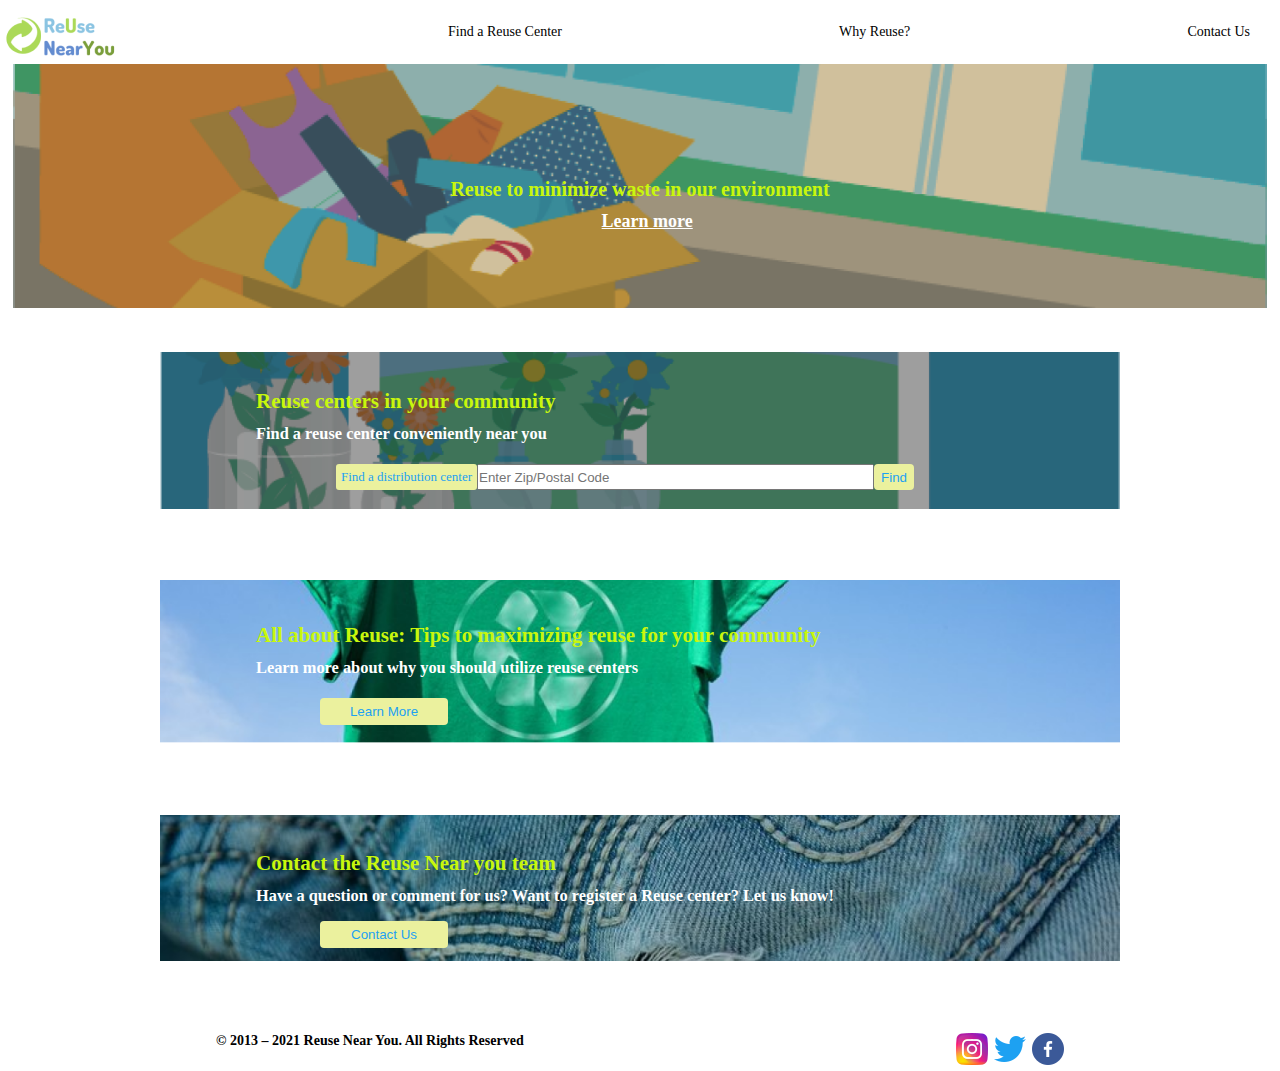
<file: index.html>
<!DOCTYPE html>
<html lang="en">
  <head>
    <meta charset="UTF-8" />
    <meta http-equiv="X-UA-Compatible" content="IE=edge" />
    <meta name="viewport" content="width=device-width, initial-scale=1.0" />
    <link
      rel="stylesheet"
      href="https://cdnjs.cloudflare.com/ajax/libs/font-awesome/6.0.0-beta2/css/all.min.css"
      integrity="sha512-YWzhKL2whUzgiheMoBFwW8CKV4qpHQAEuvilg9FAn5VJUDwKZZxkJNuGM4XkWuk94WCrrwslk8yWNGmY1EduTA=="
      crossorigin="anonymous"
      referrerpolicy="no-referrer"
    />
    <link rel="preconnect" href="https://fonts.googleapis.com" />
    <link rel="preconnect" href="https://fonts.gstatic.com" crossorigin />
    <link
      href="https://fonts.googleapis.com/css2?family=Bowlby+One+SC&display=swap"
      rel="stylesheet"
    />
    <link rel="stylesheet" href="assets/css/landingpage.css" />
    <link rel="preconnect" href="https://fonts.googleapis.com" />
    <link rel="preconnect" href="https://fonts.gstatic.com" crossorigin />
    <link
      href="https://fonts.googleapis.com/css2?family=Brawler&display=swap"
      rel="stylesheet"
    />
    <title>ReUse Near You</title>
  </head>
  <body>
    <header class="header">
      <div class="menu">
        <a href=""><img src="assets/img/reuse-logo.png" alt="" /></a>
        <ul class="list">
          <li><a href="searchPage.html">Find a Reuse Center</a></li>
          <li><a href="why_reuse.html">Why Reuse?</a></li>
          <li><a href="contactUs.html">Contact Us</a></li>
        </ul>
      </div>
    </header>

    <section class="box">
      <div class="landing-1">
        <img src="assets/img/body.png" alt="" />
      </div>

      <div class="abi">
        <h2>Reuse to minimize waste in our environment <br /></h2>
      </div>
      <div class="click">
        <a href="why_reuse.html">Learn more</a>
      </div>
    </section>

    <section class="book">
      <div class="landing-2">
        <img src="assets/img/Feature.png" alt="" />
      </div>
      <div class="dote">
        <h2>Reuse centers in your community</h2>
      </div>
      <div class="ding">
        <h3>Find a reuse center conveniently near you</h3>
      </div>
      <div class="wrapper">
        <p>Find a distribution center</p>
        <input placeholder="Enter Zip/Postal Code" type="text" />
        <button class="btn2"onclick="window.location.href='searchPage.html';">Find</button>
      </div>
     
    </section>

    <section class="brick">
      <div class="landing-3">
        <img src="assets/img/reuseclothes.png" alt="" />
      </div>
      <div class="tips">
        <h2>All about Reuse: Tips to maximizing reuse for your community</h2>
      </div>
      <div class="grow">
        <h3>Learn more about why you should utilize reuse centers</h3>
      </div>
      <div class="more">
        <button class="btn3"onclick="window.location.href='why_reuse.html';">Learn More</button>
      </div>
    </section>

    <section class="block">
      <div class="landing-4">
        <img src="assets/img/recylcing.png" alt="" />
      </div>

      <div class="near">
        <h2>Contact the Reuse Near you team</h2>
      </div>

      <div class="know">
        <h3>
          Have a question or comment for us? Want to register a Reuse center?
          Let us know!
        </h3>
      </div>

      <div class="green">
        <button class="btn4"onclick="window.location.href='contactUs.html';">Contact Us</button>
      </div>
    </section>
    <footer>
      <div class="footertxt">
        <h5>&#169; 2013 – 2021 Reuse Near You. All Rights Reserved</h5>
      </div>

      <div class="social_media_icons">
        <a href="#"><img src="assets/img/instagram.png" alt="" /></a>
        <a href="#"><img src="assets/img/twitter.png" alt="" /></a>
        <a href="#"><img src="assets/img/facebook.png" alt="" /></a>
      </div>
    </footer>
  </body>
</html>
</file>
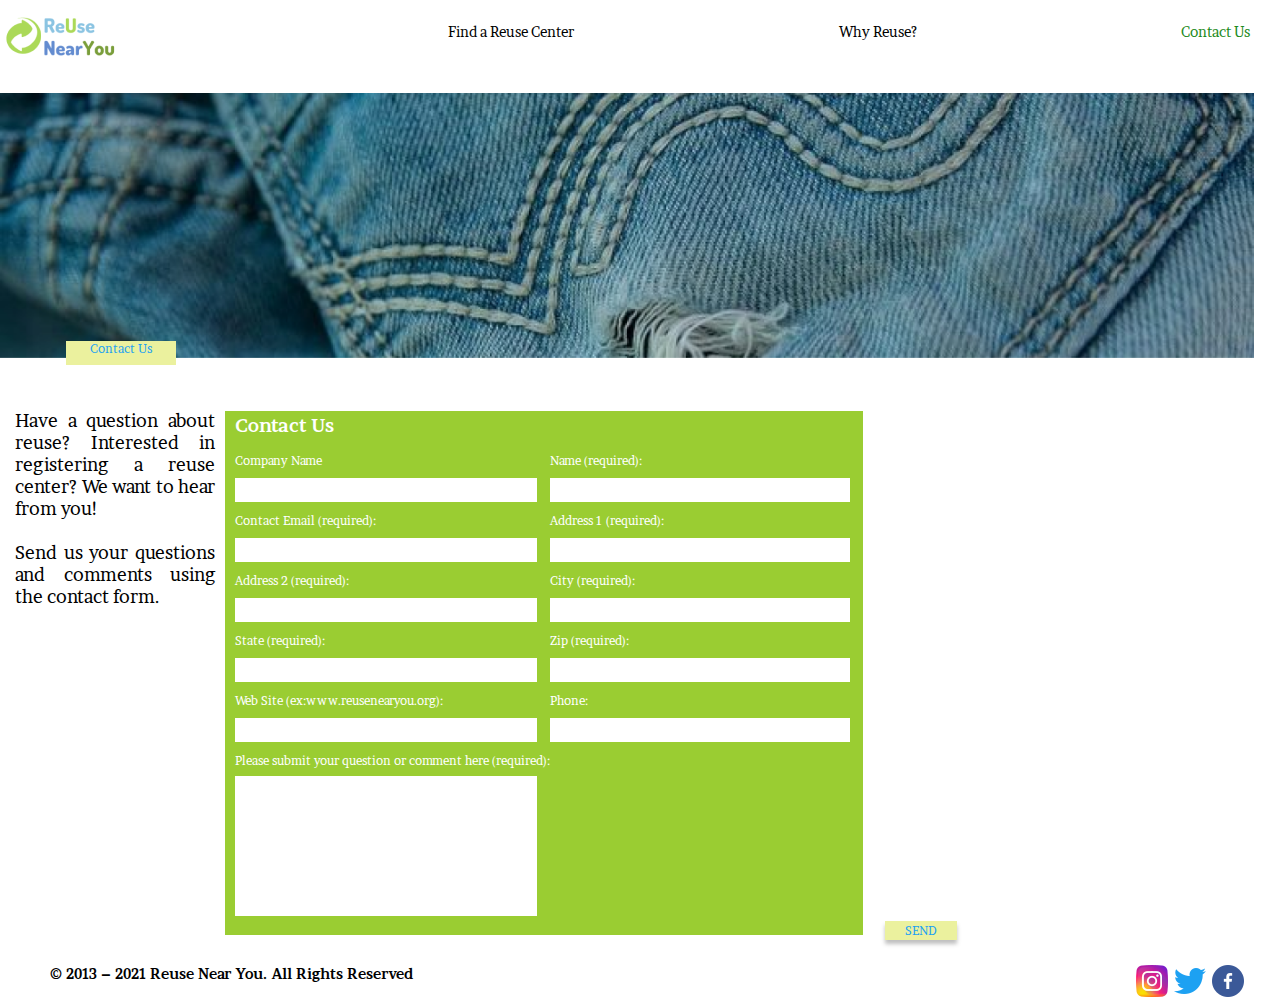
<file: contactUs.html>
<!DOCTYPE html>
<html>
    <head>
        <meta charset="UTF-8" />
        <meta http-equiv="X-UA-Compatible" content="IE=edge" />
        <meta name="viewport" content="width=device-width, initial-scale=1.0" />
        <link
          rel="stylesheet"
          href="https://cdnjs.cloudflare.com/ajax/libs/font-awesome/6.0.0-beta2/css/all.min.css"
          integrity="sha512-YWzhKL2whUzgiheMoBFwW8CKV4qpHQAEuvilg9FAn5VJUDwKZZxkJNuGM4XkWuk94WCrrwslk8yWNGmY1EduTA=="
          crossorigin="anonymous"
          referrerpolicy="no-referrer"
        />
        <link rel="stylesheet" href="assets/css/contactUs.css" />
        <link rel="preconnect" href="https://fonts.googleapis.com" />
        <link rel="preconnect" href="https://fonts.gstatic.com" crossorigin />
        <link
          href="https://fonts.googleapis.com/css2?family=Brawler&display=swap"
          rel="stylesheet"
        />
        <title>ReUse Near You</title>
      </head>
<body>
     <!-- HEADER -->
     <header class="header">
        <div class="menu">
          <a href="index.html"><img src="assets/img/reuse-logo.png" alt="" /></a>
          <ul class="list">
            <li><a href="searchPage.html">Find a Reuse Center</a></li>
            <li><a href="why_reuse.html">Why Reuse?</a></li>
            <li><a id="contactgreen" href="contactUs.html">Contact Us</a></li>
          </ul>
        </div>
      </header>

    <!-- HEADER IMAGE-->
    <img class="denimbox" src="assets/img/recylcing-768x410 1.png" alt="denim-image" />
    <p class="contactusbox">Contact Us</p>

    <!-- CENTER CONTENT-->
    <div class="contactbox">
      <div class="contactparagraph"> Have a question about reuse? Interested in registering a reuse center? 
        We want to hear from  you!<br>
        <br>
        Send us your questions and comments using the contact form. 
      </div>

    <div class="formbox">
    <form>
        
       <h2 class="contactuseheadertext">Contact Us</h2>
        <div class=totalformbox>
            <div class="leftsideform">
            <label for="cname">Company Name</label><br>
            <input type="text" id="cname" name="cname"><br>
        
        
            <label for="Contact Email">Contact Email (required):</label><br>
            <input type="text" id="contactemail" name="contactemail"><br>
        
     
            <label for="Address 2">Address 2 (required):</label><br>
            <input type="text" id="add2" name="add2"><br>

        
            <label for="State">State (required):</label><br>
            <input type="text" id="state" name="state"><br>

        
            <label for="Web">Web Site (ex:www.reusenearyou.org):</label><br>
            <input type="text" id="wsite" name="wsite"><br>
        
        
            <label for="QuestionBox">Please submit your question or comment here (required):</label><br>
            <input type="text" id="qbox" name="qbox"><br>
            </div>

            <div class="rightsideform">
            <label for="Name">Name (required):</label><br>
            <input type="text" id="name" name="name"><br>
        

            <label for="Address 1">Address 1 (required):</label><br>
            <input type="text" id="add1" name="add1"><br>
      
        
            <label for="City">City (required):</label><br>
            <input type="text" id="city" name="city"><br>
       


            <label for="Zip">Zip (required):</label><br>
            <input type="text" id="zip" name="zip"><br>
        

            <label for="Phone">Phone:</label><br>
            <input type="text" id="phone" name="phone"><br>
            </div>
        </div>
        
       <button class="subbutton">SEND</button>

        
    </form>
    </div>
    </div>

    <!-- FOOTER -->
    <footer>
        <div class="footertxt">
          <h6>&#169; 2013 – 2021 Reuse Near You. All Rights Reserved</h6>
        </div>
  
        <div class="social_media_icons">
            <a href="#"><img src="assets/img/instagram.png" alt=""></a>
            <a href="#"><img src="assets/img/twitter.png" alt=""></a>
            <a href="#"><img src="assets/img/facebook.png" alt=""></a>
        </div>
      </footer>
</body>
</html>
</file>
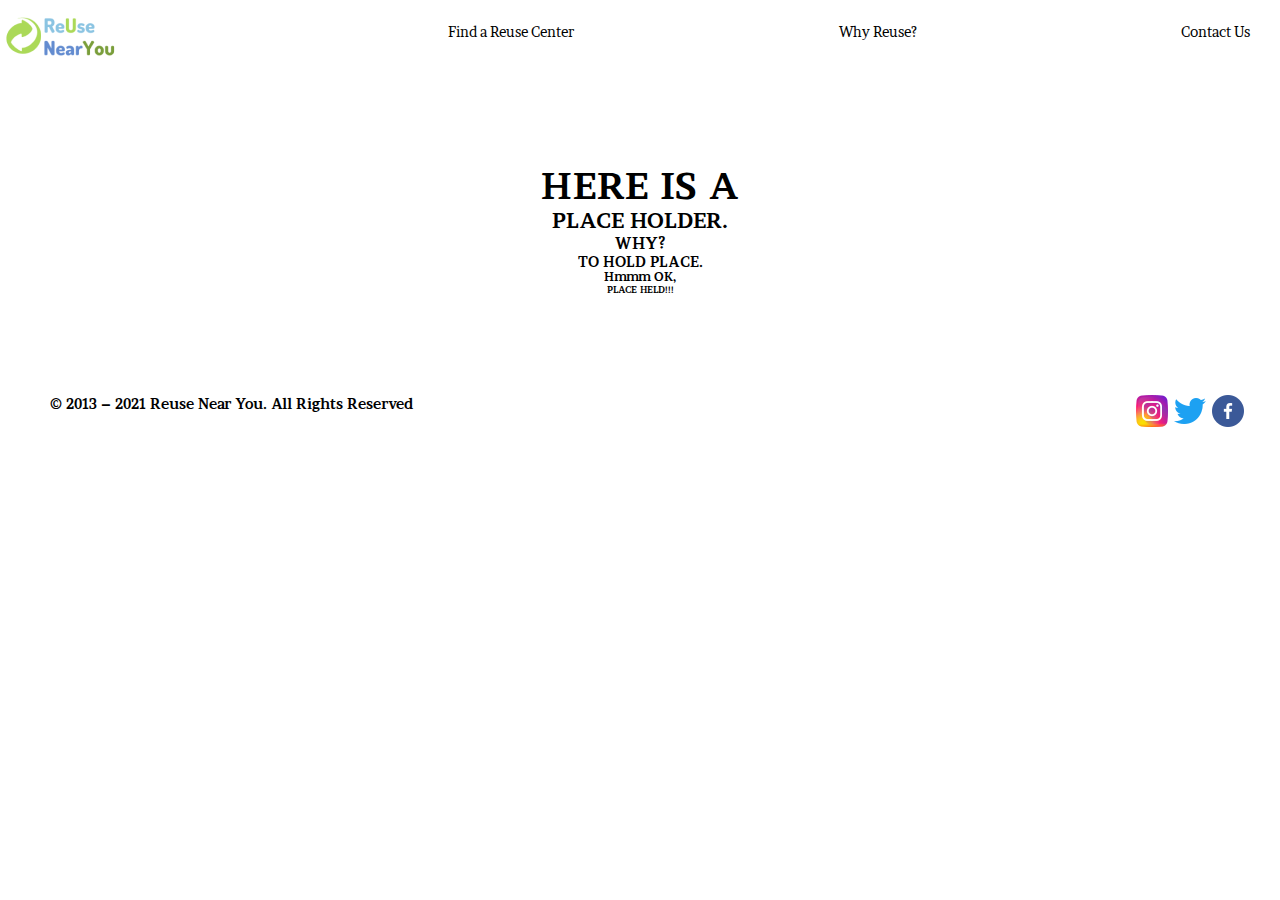
<file: headerFooter.html>
<!DOCTYPE html>
<html lang="en">
  <head>
    <meta charset="UTF-8" />
    <meta http-equiv="X-UA-Compatible" content="IE=edge" />
    <meta name="viewport" content="width=device-width, initial-scale=1.0" />
    <link
      rel="stylesheet"
      href="https://cdnjs.cloudflare.com/ajax/libs/font-awesome/6.0.0-beta2/css/all.min.css"
      integrity="sha512-YWzhKL2whUzgiheMoBFwW8CKV4qpHQAEuvilg9FAn5VJUDwKZZxkJNuGM4XkWuk94WCrrwslk8yWNGmY1EduTA=="
      crossorigin="anonymous"
      referrerpolicy="no-referrer"
    />
    <link rel="stylesheet" href="assets/css/headerFooter.css" />
    <link rel="preconnect" href="https://fonts.googleapis.com" />
    <link rel="preconnect" href="https://fonts.gstatic.com" crossorigin />
    <link
      href="https://fonts.googleapis.com/css2?family=Brawler&display=swap"
      rel="stylesheet"
    />
    <title>ReUse Near You</title>
  </head>
  <body>
    <!-- HEADER -->
    <header class="header">
      <div class="menu">
        <a href=""><img src="assets/img/reuse-logo.png" alt="" /></a>
        <ul class="list">
          <li><a href="#">Find a Reuse Center</a></li>
          <li><a href="#">Why Reuse?</a></li>
          <li><a href="#">Contact Us</a></li>
        </ul>
      </div>
    </header>


    <!-- PLACE HOLDER FOR WHAT's TO COME -->
    <section>
      <h1>HERE IS A</h1>
      <h2>PLACE HOLDER.</h2>
      <h3>WHY?</h3>
      <h4>TO HOLD PLACE.</h4>
      <h5>Hmmm OK,</h5>
      <h6>PLACE HELD!!!</h6>
    </section>


    <!-- FOOTER -->
    <footer>
      <div class="footertxt">
        <h6>&#169; 2013 – 2021 Reuse Near You. All Rights Reserved</h6>
      </div>

      <div class="social_media_icons">
          <a href="#"><img src="assets/img/instagram.png" alt=""></a>
          <a href="#"><img src="assets/img/twitter.png" alt=""></a>
          <a href="#"><img src="assets/img/facebook.png" alt=""></a>
      </div>
    </footer>
  </body>
</html>
</file>
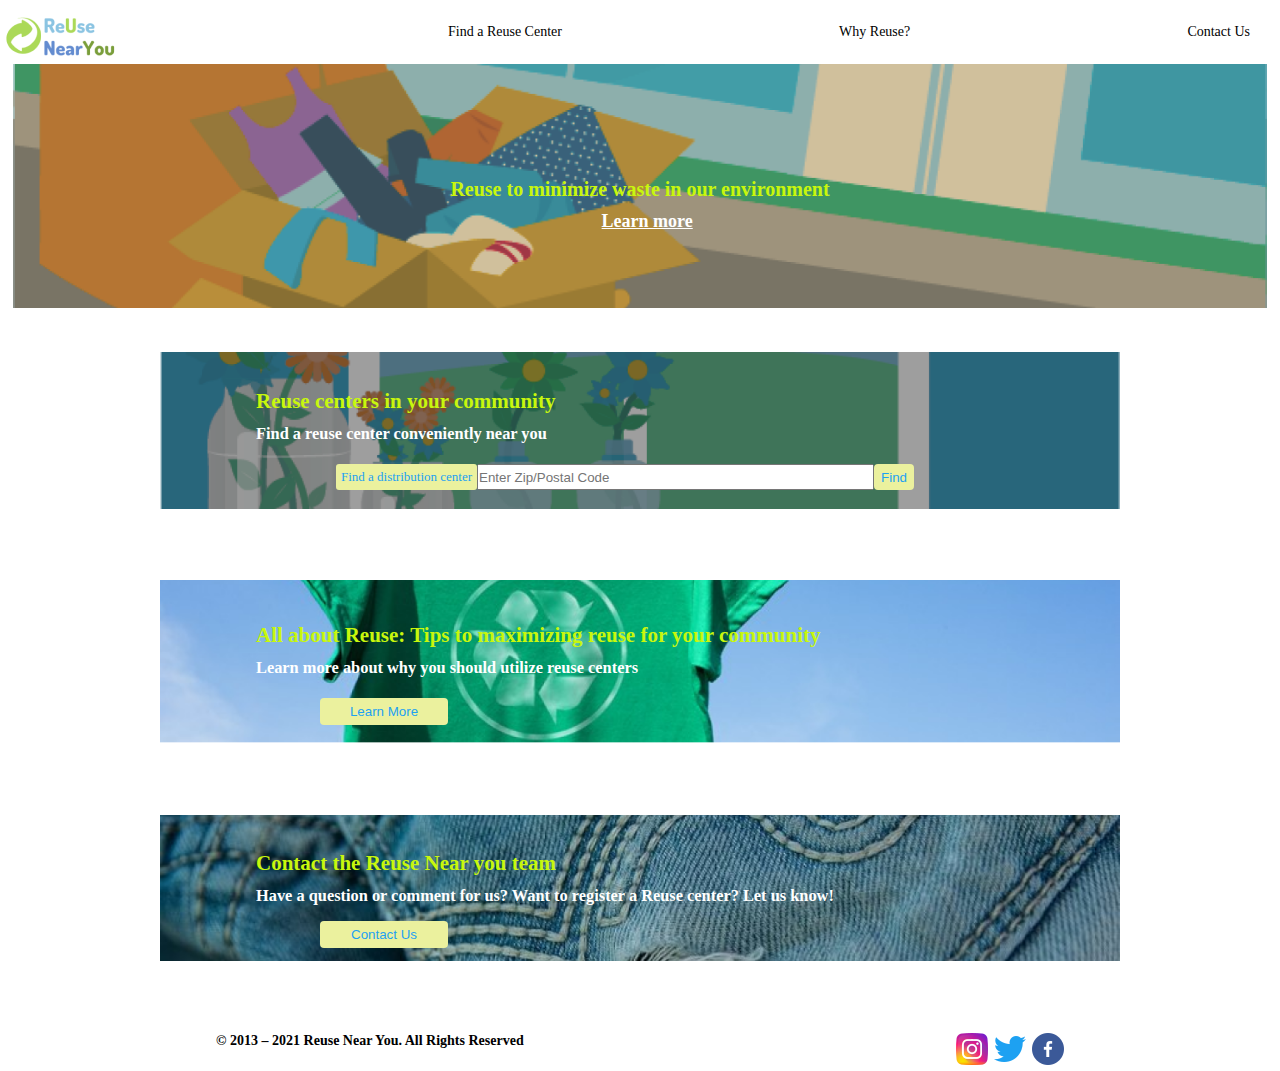
<file: landingpage.html>
<!DOCTYPE html>
<html lang="en">
  <head>
    <meta charset="UTF-8" />
    <meta http-equiv="X-UA-Compatible" content="IE=edge" />
    <meta name="viewport" content="width=device-width, initial-scale=1.0" />
    <link
      rel="stylesheet"
      href="https://cdnjs.cloudflare.com/ajax/libs/font-awesome/6.0.0-beta2/css/all.min.css"
      integrity="sha512-YWzhKL2whUzgiheMoBFwW8CKV4qpHQAEuvilg9FAn5VJUDwKZZxkJNuGM4XkWuk94WCrrwslk8yWNGmY1EduTA=="
      crossorigin="anonymous"
      referrerpolicy="no-referrer"
    />
    <link rel="preconnect" href="https://fonts.googleapis.com" />
    <link rel="preconnect" href="https://fonts.gstatic.com" crossorigin />
    <link
      href="https://fonts.googleapis.com/css2?family=Bowlby+One+SC&display=swap"
      rel="stylesheet"
    />
    <link rel="stylesheet" href="assets/css/landingpage.css" />
    <link rel="preconnect" href="https://fonts.googleapis.com" />
    <link rel="preconnect" href="https://fonts.gstatic.com" crossorigin />
    <link
      href="https://fonts.googleapis.com/css2?family=Brawler&display=swap"
      rel="stylesheet"
    />
    <title>Landing Page</title>
  </head>
  <body>
    <header class="header">
      <div class="menu">
        <a href=""><img src="assets/img/reuse-logo.png" alt="" /></a>
        <ul class="list">
          <li><a href="#">Find a Reuse Center</a></li>
          <li><a href="#">Why Reuse?</a></li>
          <li><a href="#">Contact Us</a></li>
        </ul>
      </div>
    </header>

    <section class="box">
      <div class="landing-1">
        <img src="assets/img/body.png" alt="" />
      </div>

      <div class="abi">
        <h2>Reuse to minimize waste in our environment <br /></h2>
      </div>
      <div class="click">
        <a href="learn more">Learn more</a>
      </div>
    </section>

    <section class="book">
      <div class="landing-2">
        <img src="assets/img/Feature.png" alt="" />
      </div>
      <div class="dote">
        <h2>Reuse centers in your community</h2>
      </div>
      <div class="ding">
        <h3>Find a reuse center conveniently near you</h3>
      </div>
      <div class="wrapper">
        <p>Find a distribution center</p>
        <input placeholder="Enter Zip/Postal Code" type="text" />
        <button class="btn2">Find</button>
      </div>
     
    </section>

    <section class="brick">
      <div class="landing-3">
        <img src="assets/img/reuseclothes.png" alt="" />
      </div>
      <div class="tips">
        <h2>All about Reuse: Tips to maximizing reuse for your community</h2>
      </div>
      <div class="grow">
        <h3>Learn more about why you should utilize reuse centers</h3>
      </div>
      <div class="more">
        <button class="btn3">Learn More</button>
      </div>
    </section>

    <section class="block">
      <div class="landing-4">
        <img src="assets/img/recylcing.png" alt="" />
      </div>

      <div class="near">
        <h2>Contact the Reuse Near you team</h2>
      </div>

      <div class="know">
        <h3>
          Have a question or comment for us? Want to register a Reuse center?
          Let us know!
        </h3>
      </div>

      <div class="green">
        <button class="btn4">Contact Us</button>
      </div>
    </section>
    <footer>
      <div class="footertxt">
        <h5>&#169; 2013 – 2021 Reuse Near You. All Rights Reserved</h5>
      </div>

      <div class="social_media_icons">
        <a href="#"><img src="assets/img/instagram.png" alt="" /></a>
        <a href="#"><img src="assets/img/twitter.png" alt="" /></a>
        <a href="#"><img src="assets/img/facebook.png" alt="" /></a>
      </div>
    </footer>
  </body>
</html>
</file>
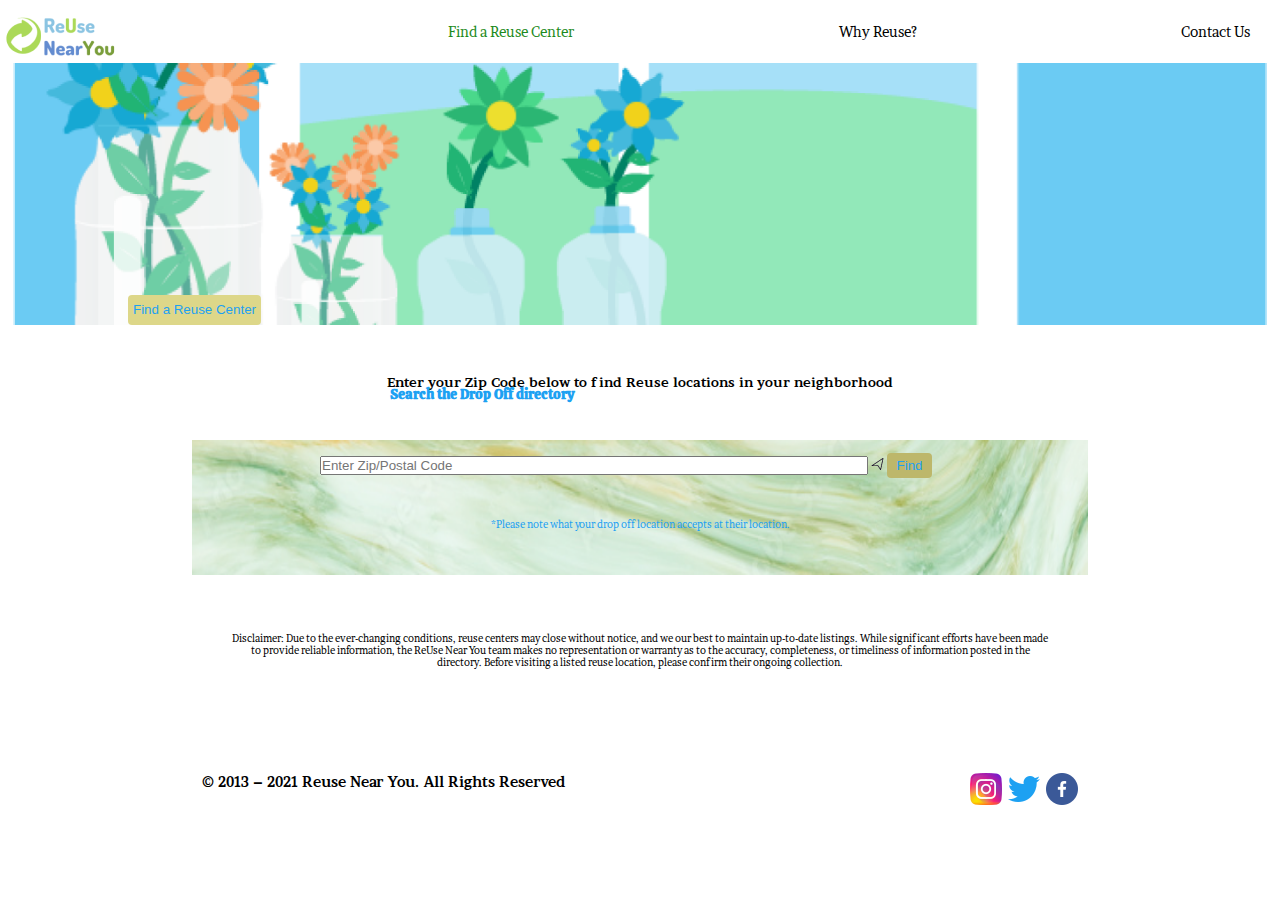
<file: searchPage.html>
<!DOCTYPE html>
<html lang="en">
  <head>
    <meta charset="UTF-8" />
    <meta http-equiv="X-UA-Compatible" content="IE=edge" />
    <meta name="viewport" content="width=device-width, initial-scale=1.0" />
    <link
      rel="stylesheet"
      href="https://cdnjs.cloudflare.com/ajax/libs/font-awesome/6.0.0-beta2/css/all.min.css"
      integrity="sha512-YWzhKL2whUzgiheMoBFwW8CKV4qpHQAEuvilg9FAn5VJUDwKZZxkJNuGM4XkWuk94WCrrwslk8yWNGmY1EduTA=="
      crossorigin="anonymous"
      referrerpolicy="no-referrer"
    />
    <link rel="stylesheet" href="assets/css/searchPage.css" />
    <link rel="preconnect" href="https://fonts.googleapis.com" />
    <link rel="preconnect" href="https://fonts.gstatic.com" crossorigin />
    <link
      href="https://fonts.googleapis.com/css2?family=Brawler&display=swap"
      rel="stylesheet"
    />
    <link rel="preconnect" href="https://fonts.googleapis.com" />
    <link rel="preconnect" href="https://fonts.gstatic.com" crossorigin />
    <link
      href="https://fonts.googleapis.com/css2?family=Calistoga&display=swap"
      rel="stylesheet"
    />
    <title>ReUse Near You</title>
  </head>
  <body>
    <header class="header">
      <div class="menu">
        <a href="index.html"><img src="assets/img/reuse-logo.png" alt="" /></a>
        <ul class="list">
          <li><a id="findcentergreen" href="searchPage.html">Find a Reuse Center</a></li>
          <li><a href="why_reuse.html">Why Reuse?</a></li>
          <li><a href="contactUs.html">Contact Us</a></li>
        </ul>
      </div>
    </header>
    <div class="banner">
      <img src="assets/img/flowers.png" alt="" />
    </div>

    <div>
      <button class="btn">Find a Reuse Center</button></a>
    </div>

    <section class="two">
      <div class="txt">
        <h6>
          Enter your Zip Code below to find Reuse locations in your neighborhood
        </h6>
      </div>
    </section>

    <section class="three">
      <div class="banner_2">
        <img src="assets/img/banner_2.png" alt="" />
      </div>
      <div class="banner_2_tittle">
        <h2>Search the Drop Off directory</h2>
      </div>
      <div class="input_box">
        <input placeholder="Enter Zip/Postal Code" type="text" />
        <img src="assets/img/vector.png" alt="" />
        <button class="btn_2"onclick="window.location.href='searchResultsPage.html';">Find</button>
      </div>
      <div class="note">
        <p>
          *Please note what your drop off location accepts at their location.
        </p>
      </div>
    </section>

    <section class="four">
      <div class="disclaimer">
        <p>
          Disclaimer: Due to the ever-changing conditions, reuse centers may
          close without notice, and we our best to maintain up-to-date listings.
          While significant efforts have been made to provide reliable
          information, the ReUse Near You team makes no representation or
          warranty as to the accuracy, completeness, or timeliness of
          information posted in the directory. Before visiting a listed reuse
          location, please confirm their ongoing collection.
        </p>
      
      </div>
    </section>

    <footer>
      <div class="footertxt">
        <h5>&#169; 2013 – 2021 Reuse Near You. All Rights Reserved</h5>
      </div>

      <div class="social_media_icons">
        <a href="#"><img src="assets/img/instagram.png" alt="" /></a>
        <a href="#"><img src="assets/img/twitter.png" alt="" /></a>
        <a href="#"><img src="assets/img/facebook.png" alt="" /></a>
      </div>
    </footer>
  </body>
</html>
</file>
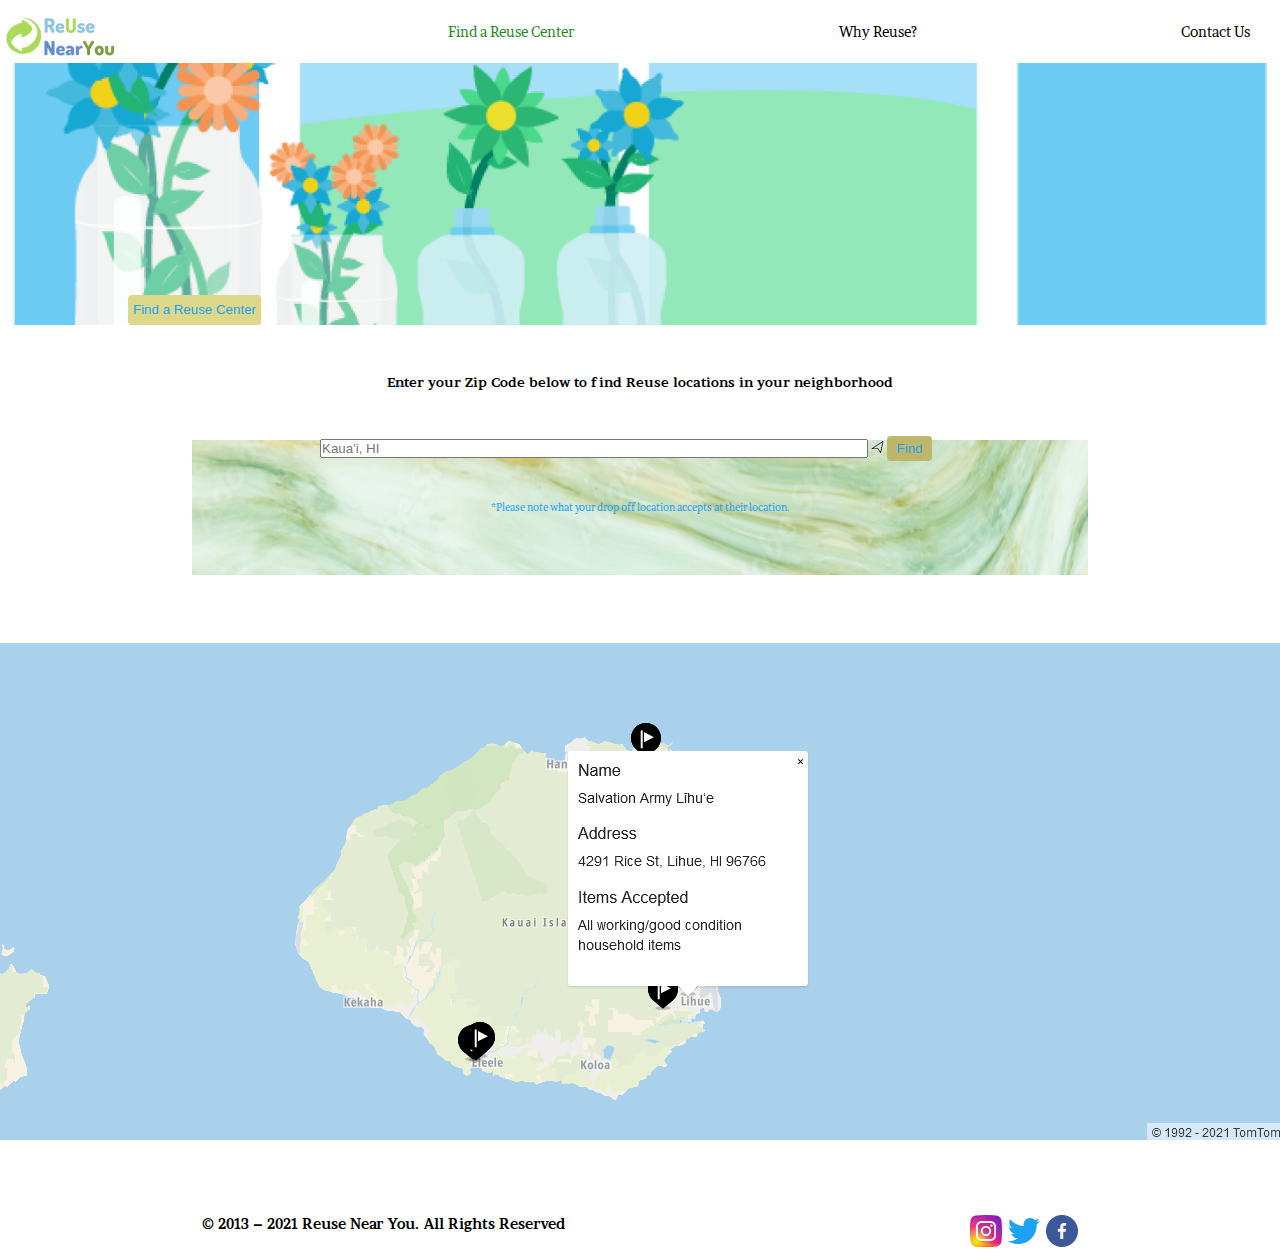
<file: searchResultsPage.html>
<!DOCTYPE html>
<html lang="en">
  <head>
    <meta charset="UTF-8" />
    <meta http-equiv="X-UA-Compatible" content="IE=edge" />
    <meta name="viewport" content="width=device-width, initial-scale=1.0" />
    <link
      rel="stylesheet"
      href="https://cdnjs.cloudflare.com/ajax/libs/font-awesome/6.0.0-beta2/css/all.min.css"
      integrity="sha512-YWzhKL2whUzgiheMoBFwW8CKV4qpHQAEuvilg9FAn5VJUDwKZZxkJNuGM4XkWuk94WCrrwslk8yWNGmY1EduTA=="
      crossorigin="anonymous"
      referrerpolicy="no-referrer"
    />
    <link rel="stylesheet" href="assets/css/searchResultsPage.css" />
    <link rel="preconnect" href="https://fonts.googleapis.com" />
    <link rel="preconnect" href="https://fonts.gstatic.com" crossorigin />
    <link
      href="https://fonts.googleapis.com/css2?family=Brawler&display=swap"
      rel="stylesheet"
    />
    <link rel="preconnect" href="https://fonts.googleapis.com" />
    <link rel="preconnect" href="https://fonts.gstatic.com" crossorigin />
    <link
      href="https://fonts.googleapis.com/css2?family=Calistoga&display=swap"
      rel="stylesheet"
    />
    <title>ReUse Near You</title>
  </head>
  <body>
    <header class="header">
      <div class="menu">
        <a href="index.html"><img src="assets/img/reuse-logo.png" alt="" /></a>
        <ul class="list">
          <li><a id="findcentergreen"href="searchPage.html">Find a Reuse Center</a></li>
          <li><a href="why_reuse.html">Why Reuse?</a></li>
          <li><a href="contactUs.html">Contact Us</a></li>
        </ul>
      </div>
    </header>
    <div class="banner">
      <img src="assets/img/flowers.png" alt="" />
    </div>

    <div>
      <button class="btns">Find a Reuse Center</button>
    </div>

    <section>
      <div class="txt">
        <h6>
          Enter your Zip Code below to find Reuse locations in your neighborhood
        </h6>
      </div>
    </section>

    <section>
      <div class="banner_2">
        <img src="assets/img/banner_2.png" alt="" />
      </div>
      <div class="banner_2_tittle">
        <h2>Search the Drop Off directory</h2>
      </div>
      <div class="input_box">
        <input placeholder="Kaua'i, HI" type="text" />
        <img src="assets/img/vector.png" alt="" />
        <button class="btn_2">Find</button>
      </div>

      <div class="note">
        <p>
          *Please note what your drop off location accepts at their location.
        </p>
      </div>
    </section>
    <section>
      <div class="place_holder">
        <img src="assets/img/map.png" alt="">
      </div>
    </section>

    <footer>
      <div class="footertxt">
        <h5>&#169; 2013 – 2021 Reuse Near You. All Rights Reserved</h5>
      </div>
      <div class="social_media_icons">
        <a href="#"><img src="assets/img/instagram.png" alt="" /></a>
        <a href="#"><img src="assets/img/twitter.png" alt="" /></a>
        <a href="#"><img src="assets/img/facebook.png" alt="" /></a>
      </div>
    </footer>
  </body>
</html>
</file>
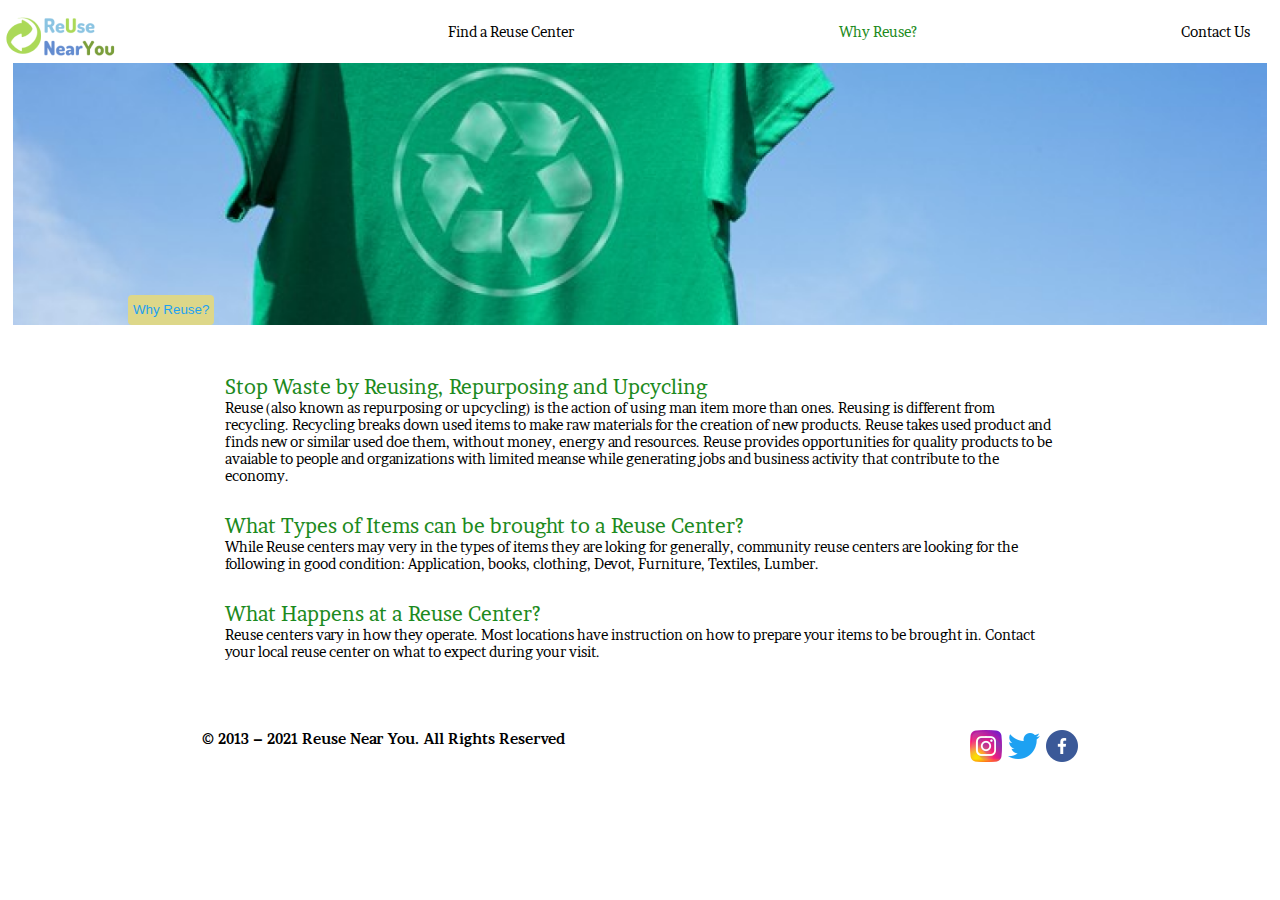
<file: why_reuse.html>
<!DOCTYPE html>
<html lang="en">
  <head>
    <meta charset="UTF-8" />
    <meta http-equiv="X-UA-Compatible" content="IE=edge" />
    <meta name="viewport" content="width=device-width, initial-scale=1.0" />
    <link
      rel="stylesheet"
      href="https://cdnjs.cloudflare.com/ajax/libs/font-awesome/6.0.0-beta2/css/all.min.css"
      integrity="sha512-YWzhKL2whUzgiheMoBFwW8CKV4qpHQAEuvilg9FAn5VJUDwKZZxkJNuGM4XkWuk94WCrrwslk8yWNGmY1EduTA=="
      crossorigin="anonymous"
      referrerpolicy="no-referrer"
    />
    <link rel="stylesheet" href="/assets/css/why_reuse.css" />
    <link rel="preconnect" href="https://fonts.googleapis.com" />
    <link rel="preconnect" href="https://fonts.gstatic.com" crossorigin />
    <link
      href="https://fonts.googleapis.com/css2?family=Brawler&display=swap"
      rel="stylesheet"
    />
    <title>ReUse Near You</title>
  </head>
  <body>
    <header class="header">
      <div class="menu">
        <a href="index.html"><img src="assets/img/reuse-logo.png" alt="logo" /></a>
        <ul class="list">
          <li><a href="searchPage.html">Find a Reuse Center</a></li>
          <li><a id="whyreusegreen" href="why_reuse.html">Why Reuse?</a></li>
          <li><a href="contactUs.html">Contact Us</a></li>
        </ul>
      </div>
    </header>
    <section class="reuse-box">
      <div class="reuse-1">
        <img src="assets/img/reuse.png" alt="logo" />
      </div>

      <div>
        <button class="energy">Why Reuse?</button>
      </div>
    </section>
    <section class="description">
      <div class="reuse-2">
        <h2>Stop Waste by Reusing, Repurposing and Upcycling</h2>
        <p>
          Reuse (also known as repurposing or upcycling) is the action of using
          man item more than ones. Reusing is different from recycling.
          Recycling breaks down used items to make raw materials for the
          creation of new products. Reuse takes used product and finds new or
          similar used doe them, without money, energy and resources. Reuse
          provides opportunities for quality products to be avaiable to people
          and organizations with limited meanse while generating jobs and
          business activity that contribute to the economy.
        </p>
      </div>

      <div class="reuse-3">
        <h2>What Types of Items can be brought to a Reuse Center?</h2>
        <p>
          While Reuse centers may very in the types of items they are loking for
          generally, community reuse centers are looking for the following in
          good condition: Application, books, clothing, Devot, Furniture,
          Textiles, Lumber.
        </p>
      </div>

      <div class="reuse-4">
        <h2>What Happens at a Reuse Center?</h2>
        <p>
          Reuse centers vary in how they operate. Most locations have
          instruction on how to prepare your items to be brought in. Contact
          your local reuse center on what to expect during your visit.
        </p>
      </div>
    </section>
    <footer>
      <div class="footertxt">
        <h5>&#169; 2013 – 2021 Reuse Near You. All Rights Reserved</h5>
      </div>

      <div class="social_media_icons">
        <a href="#"><img src="assets/img/instagram.png" alt="" /></a>
        <a href="#"><img src="assets/img/twitter.png" alt="" /></a>
        <a href="#"><img src="assets/img/facebook.png" alt="" /></a>
      </div>
    </footer>
  </body>
</html>
</file>
<file: assets/css/landingpage.css>
@import url("https://fonts.googleapis.com/css2?family=Brawler&display=swap");
@import url("https://fonts.googleapis.com/css2?family=Bowlby+One+SC&display=swap");

* {
  margin: 0;
  padding: 0;
}

:root {
  --black: #000000;
  --blue: #1da1f2;
  --yelloworange: #ffae42;
}

body {
  font-size: 14px;
}

/*-------------HEADER-------------*/

.menu {
  display: flex;
  font-size: 14px;
  justify-content: space-between;
}

.menu img {
  width: 120px;
  padding: 1rem 0 0 0;
}

.menu a {
  color: var(--black);
  text-decoration: none;
  font-weight: normal;
  padding-right: 30px;
}

.menu ul {
  list-style-type: none;
  display: flex;
  flex-basis: 65%;
  justify-content: space-between;
  align-items: center;
}

.list {
  position: relative;
  display: flex;
}

.list a:hover {
  background-color: var(--yelloworange);
  cursor: pointer;
}

/*--------- BODY------ */

.landing-1 {
  display: flex;
  justify-content: center;
}

.landing-1 img {
  position: relative;
  width: 98%;
}

.abi h2 {
  position: relative;
  color: #c8f70d;
  padding-left: 0;
  padding-right: 0;
  width: 100%;
  top: -130px;
  font-size: 20px;
  text-align: center;
}

.click a {
  position: relative;
  padding-left: 47%;
  padding-right: 0;
  top: -120px;
  color: #ffffff;
  font-size: 18px;
  font-weight: bolder;
}

.landing-2 {
  display: flex;
  justify-content: center;
}

.landing-2 img {
  position: relative;
  width: 75%;
}

.dote h2 {
  position: relative;
  padding-right: 0;
  padding-left: 0;
  width: 60%;
  margin: 0 auto;
  color: #c8f70d;
  top: -120px;
}

.ding h3 {
  position: relative;
  padding-right: 0;
  padding-left: 0;
  width: 60%;
  margin: 0 auto;
  color: #fff;
  top: -110px;
}

.btn1 {
  position: relative;
  border-style: none;
  padding-left: 0;
  padding-right: 0;
  width: 10%;
  margin-left: 25%;
  border-radius: 4px;
  color: #1da1f2;
  background: #ebf19e;
  top: -115px;
  height: 3vh;
}

.wrapper {
  position: relative;
  display: flex;
  padding-left: 0;
  margin-left:-30px;
  justify-content: center;
  top: -90px;
  color: var(--blue);
}

input[type="text"] {
  width: 30%;
}

.wrapper p {
  background-color: #ebf19e;
  padding: 5px;
  font-size: 13px;
  border-radius: 3px;
}

.btn2 {
  background-color: #ebf19e;
  width: 40px;
  border-style: none;
  border-radius: 4px;
  color: var(--blue);
}

.landing-3 {
  display: flex;
  justify-content: center;
}

.landing-3 img {
  position: relative;
  width: 75%;
}

.tips h2 {
  position: relative;
  padding-right: 0;
  padding-left: 0;
  width: 60%;
  margin: 0 auto;
  color: #c8f70d;
  top: -120px;
}

.grow h3 {
  position: relative;
  padding-right: 0;
  padding-left: 0;
  width: 60%;
  margin: 0 auto;
  color: #fff;
  top: -110px;
}

.btn3 {
  position: relative;
  border-style: none;
  padding-left: 0;
  padding-right: 0;
  width: 10%;
  margin-left: 25%;
  border-radius: 4px;
  color: #1da1f2;
  background: #ebf19e;
  top: -90px;
  height: 3vh;
}

.landing-4 {
  display: flex;
  justify-content: center;
}

.landing-4 img {
  position: relative;
  width: 75%;
}

.near h2 {
  position: relative;
  padding-right: 0;
  padding-left: 0;
  width: 60%;
  margin: 0 auto;
  color: #c8f70d;
  top: -110px;
}

.know h3 {
  position: relative;
  padding-right: 0;
  padding-left: 0;
  width: 60%;
  margin: 0 auto;
  color: #fff;
  top: -100px;
}

.btn4 {
  position: relative;
  border-style: none;
  padding-left: 0;
  padding-right: 0;
  width: 10%;
  margin-left: 25%;
  border-radius: 4px;
  color: #1da1f2;
  background: #ebf19e;
  top: -85px;
  height: 3vh;
}

.btn1:hover {
  background-color: var(--yelloworange);
  cursor: pointer;
}

.btn2:hover {
  background-color: var(--yelloworange);
  cursor: pointer;
}

.btn3:hover {
  background-color: var(--yelloworange);
  cursor: pointer;
}

.btn4:hover {
  background-color: var(--yelloworange);
  cursor: pointer;
}

/* ----------FOOTER------------ */

footer {
  display: flex;
  flex-direction: row;
  justify-content: space-around;
}

.footertxt h5 {
  color: var(--black);
  font-size: 14px;
}

.social_media_icons {
  flex-direction: row;
  font-size: 24px;
}


 
    @media only screen and (max-width: 1024px) {
    

    /*--------- BODY------ */
    
    .landing-1 {
      display: flex;
      justify-content: center;
    }
  
    .landing-1 img {
      position: relative;
      width: 98%;
      padding-left: 0;
      padding-right: 0;
      margin: 0 auto;
      justify-content: center;
    }
  
    .abi h2 {
      position: relative;
      color: #c8f70d;
      padding-left: 0;
      padding-right: 0;
      width: 100%;
      top: -90px;
      text-align: center;
    }
  
    .click a {
      position: relative;
      padding-left: 44%;
      padding-right: 0;
      top: -100px;
      color: #ffffff;
      font-size: 18px;
      font-weight: bolder;
    }

    .landing-2 {
      display: flex;
      justify-content: center;
    }

    .landing-2 img {
      width: 75%;
      position: relative;
      height: 30vh;
    }

    .dote h2 {
      position: relative;
      padding-right: 0;
      padding-left: 0;
      width: 60%;
      margin: 0 auto;
      text-align: center;
      color: #c8f70d;
      top: -200px;
    }

    .ding h3 {
      position: relative;
      padding-right: 0;
      padding-left: 0;
      width: 60%;
      margin: 0 auto;
      text-align: center;
      color: #fff;
      top: -210px;
    }

    .btn1 {
      position: relative;
      border-style: none;
      padding-left: 0;
      padding-right: 0;
      width: 15%;
      margin-left: 42%;
      border-radius: 4px;
      color: #1da1f2;
      background: #ebf19e;
      top: -190px;
      height: 3vh;
    }

    .wrapper {
      position: relative;
      display: flex;
      padding-left: 0;
      padding-right: 0;
      margin: 0 auto;
      justify-content: center;
      top: -150px;
      color: var(--blue);
    }

    input[type="text"] {
      width: 30%;
    }

    .wrapper p {
      background-color: #ebf19e;
      padding: 5px;
      font-size: 13px;
      border-radius: 3px;
    }

    .btn2 {
      background-color: #ebf19e;
      width: 40px;
      border-style: none;
      border-radius: 4px;
      color: var(--blue);
    }

    .landing-3 {
      display: flex;
      justify-content: center;
    }

    .landing-3 img {
      position: relative;
      width: 75%;
      height: 30vh;
    }

    .tips h2 {
      position: relative;
      padding-right: 0;
      padding-left: 0;
      width: 60%;
      margin: 0 auto;
      text-align: center;
      color: #c8f70d;
      top: -230px;
    }

    .grow h3 {
      position: relative;
      padding-right: 0;
      padding-left: 0;
      width: 60%;
      margin: 0 auto;
      text-align: center;
      color: #fff;
      top: -210px;
    }

    .btn3 {
      position: relative;
      border-style: none;
      padding-left: 0;
      padding-right: 0;
      width: 15%;
      margin-left: 42%;
      border-radius: 4px;
      color: #1da1f2;
      background: #ebf19e;
      top: -170px;
      height: 3vh;
    }

    .landing-4 {
      display: flex;
      justify-content: center;
    }

    .landing-4 img {
      position: relative;
      width: 75%;
      height: 30vh;
    }

    .near h2 {
      position: relative;
      padding-right: 0;
      padding-left: 0;
      width: 60%;
      margin: 0 auto;
      text-align: center;
      color: #c8f70d;
      top: -230px;
    }

    .know h3 {
      position: relative;
      padding-right: 0;
      padding-left: 0;
      width: 60%;
      margin: 0 auto;
      text-align: center;
      color: #fff;
      top: -210px;
    }

    .btn4 {
      position: relative;
      border-style: none;
      padding-left: 0;
      padding-right: 0;
      width: 15%;
      margin-left: 42%;
      border-radius: 4px;
      color: #1da1f2;
      background: #ebf19e;
      top: -170px;
      height: 3vh;
    }

    .btn1:hover {
      background-color: var(--yelloworange);
      cursor: pointer;
    }

    .btn2:hover {
      background-color: var(--yelloworange);
      cursor: pointer;
    }

    .btn3:hover {
      background-color: var(--yelloworange);
      cursor: pointer;
    }

    .btn4:hover {
      background-color: var(--yelloworange);
      cursor: pointer;
    }

    /* ----------FOOTER------------ */

    footer {
      display: flex;
      flex-direction: row;
      justify-content: space-around;
    }

    .footertxt h5 {
      color: var(--black);
      font-size: 14px;
    }

    .social_media_icons {
      flex-direction: row;
      font-size: 24px;
    }
}

@media only screen and (max-width: 600px){
  
  .menu {
    display: flex;
    flex-direction: column;
    align-items: center;
    padding-bottom: 35px;
    justify-content: space-between;
  }

  .menu a {
     font-size: 14px; 
  }

  .menu img {
    align-items: center;
    width: 90%;
    padding: 2rem 0 1rem 0;
  }
  
  .landing-1 {
    display: flex;
    justify-content: center;
  }

  .landing-1 img {
    width: 98%;
    padding-left: 13px;
    padding-right: 13px;
  }

  .abi h2 {
    position: relative;
    color: #c8f70d;
    padding-left: 0;
    padding-right: 0;
    width: 100%;
    top: -85px;
    text-align: center;
  }

  .click a {
    position: relative;
    padding-left: 43%;
    padding-right: 0;
    top: -80px;
    color: #ffffff;
    font-size: 18px;
    font-weight: bolder;
  }

  .landing-2 {
    display: flex;
    justify-content: center;
  }

  .landing-2 img {
    display:flex;
    justify-content: center;
    width: 75%;
    opacity: 0.2;
    
  }

  .dote h2 {
    position: relative;
    padding-right: 0;
    padding-left: 0;
    width: 60%;
    margin: 0 auto;
    color: rgb(3, 68, 3);
    top: -175px;
  }

  .ding h3 {
    position: relative;
    padding-right: 0;
    padding-left: 0;
    width: 60%;
    margin: 0 auto;
    color: rgb(13, 158, 13);
    top: -170px;
  }

  .btn1 {
    position: relative;
    border-style: none;
    padding-left: 0;
    padding-right: 0;
    width: 17%;
    margin-left: 42%;
    border-radius: 4px;
    color: #1da1f2;
    font-weight: bold;
    background: #c8f70d;
    top: -220px;
  }

  .wrapper {
    position: relative;
    display: flex;
    padding-left: 0;
    padding-right: 0;
    margin: 0 auto;
    justify-content: center;
    top: -140px;
    color: var(--blue);
  
  }

  input[type="text"] {
    width: 30%;
  }

  .wrapper p {
    background-color: #c8f70d;
    font-weight: bold;
    padding: 5px;
    font-size: 13px;
    border-radius: 3px;
  }

  .btn2 {
    background-color: #c8f70d;
    width: 40px;
    border-style: none;
    border-radius: 4px;
    color: var(--blue);
    font-weight: bold;
  }

  .landing-3 {
    display: flex;
    justify-content: center;
  }

  .landing-3 img {
    display:none;
    display:flex;
    opacity: 0.2;
    background: repeating-linear-gradient( -45deg, #444cf7, #444cf7 5px, #0d0d7e 5px, #0d0d7e 25px );
    position: relative;
    width: 75%;
    
  }

  .tips h2 {
    position: relative;
    padding-right: 0;
    padding-left: 0;
    width: 60%;
    margin: 0 auto;
    color: rgb(3, 68, 3);
    top: -170px;
  }

  .grow h3 {
    position: relative;
    padding-right: 0;
    padding-left: 0;
    width: 60%;
    margin: 0 auto;
    color: rgb(13, 158, 13);
    top: -165px;
  }

  .btn3 {
    position: relative;
    border-style: none;
    padding-left: 0;
    padding-right: 0;
    width: 17%;
    margin-left: 42%;
    border-radius: 4px;
    color: #1da1f2;
    font-weight: bold;
    background: #c8f70d;
    top: -150px;
    height: 3vh;
  }

  .landing-4 {
    display: flex;
    justify-content: center;
  }

  .landing-4 img {
    position: relative;
    width: 75%;
    opacity: 0.2;
    
  }

  .near h2 {
    position: relative;
    padding-right: 0;
    padding-left: 0;
    width: 60%;
    margin: 0 auto;
    color: rgb(3, 68, 3);
    top: -180px;
  }

  .know h3 {
    position: relative;
    padding-right: 0;
    padding-left: 0;
    width: 60%;
    margin: 0 auto;
    color: rgb(13, 158, 13);
    top: -170px;
  }

  .btn4 {
    position: relative;
    border-style: none;
    padding-left: 0;
    padding-right: 0;
    width: 17%;
    margin-left: 42%;
    border-radius: 4px;
    color: #1da1f2;
    background:#c8f70d;
    font-weight: bold;
    top: -140px;
    height: 3vh;
  }

  .btn1:hover {
    background-color: var(--yelloworange);
    cursor: pointer;
  }

  .btn2:hover {
    background-color: var(--yelloworange);
    cursor: pointer;
  }

  .btn3:hover {
    background-color: var(--yelloworange);
    cursor: pointer;
  }

  .btn4:hover {
    background-color: var(--yelloworange);
    cursor: pointer;
  }

   /*-------- FOOTER ---------*/

   footer {
    flex-direction: column;
    text-align: center;
  }

  .footertxt h2 {
    font-size: 1rem;
  }
  .social_media_icons {
    justify-content: center;
    padding: 5px;
    padding-top: 20px;
  }
}
</file>
<file: assets/css/contactUs.css>
@import url("https://fonts.googleapis.com/css2?family=Brawler&display=swap");

* {
  margin: 0;
  padding: 0;
}

:root {
  --black: #000000;
  --blue: #1da1f2;
  --yelloworange: #ffae42;
}

body {
  font-family: "Brawler", serif;
  font-size: 14px;
}

h1 {
  font-size: 37px;
}

/*-------------HEADER-------------*/

.menu {
  display: flex;
  font-size: 14px;
  justify-content: space-between;
}

.menu img {
  width: 120px;
  padding: 1rem 0 0 0;
}

.menu a {
  color: var(--black);
  text-decoration: none;
  font-weight: normal;
  padding-right: 30px;
}

.menu ul {
  list-style-type: none;
  display: flex;
  flex-basis: 65%;
  justify-content: space-between;
  align-items: center;
}

.list {
  position: relative;
  display: flex;
}

.list a:hover {
    background-color: var(--yelloworange);
    cursor: pointer;
  }

  #contactgreen{
    color: #1C8A20;
    

  }

/*--------- BODY------ */
section {
  display: flex;
  flex-direction: column;
  justify-content: center;
  align-items: center;
  padding-top: 100px;
  padding-bottom: 100px;
}
/*------- HEADER IMAGE-------*/
.denimbox{
  position: relative;
  margin-top:30px ;
  width: 98%;
}
.contactusbox{
    background-color:#EBF19E;
    width:110px;
    height:24px;
    text-align: center;
    color:#1da1f2;
    font-size: 12px;
    line-height: 15px;
    margin-top: -20px;
    left: 66px;
    position:absolute;

}
/* ----------CENTER CONTENT------------ */
.contactbox{
    display:flex;
    margin-top: 50px;  
    margin-left:15px; 
}

.contactparagraph{
width: 200px;
height: 137px;
left: 35px;
margin-top: 30px;
font-size: 18px;
line-height: 22px;
display: flex;
align-items: center;
text-align: justify;
color: #000000;
}


/* ---------FORM--------*/
.contactuseheadertext{
  font-size: 18px; 
  font-weight: bold; 
  margin-left:10px;
  margin-bottom:5px;
}

.formbox{
background-color:yellowgreen ;
color:white;
width: 638px;
height: 524px;
top: 407px;
margin-left:10px;
line-height: 30px;
font-size: 12px;
margin-bottom: 30px;
}

.totalformbox{
    display:flex;
    
}

input{
    border-style: hidden;
    width:96%;
    height:5%;
    
}
.leftsideform{
    margin-left:10px;
}


#name{
    width:300px;
}

#qbox{
    height:140px;
}
#add1{
    width:300px;
}

#city{
    width:300px;
}

#zip{
    width:300px;
}

#phone{
    width:300px;
}


.subbutton{
    margin-left:660px;
    width: 48px;
    height: 15px;
    font-family: "Brawler";
    font-size: 12px;
    line-height: 15px;
    text-align: center;
    color: #1DA1F2;
    background-color: #EBF19E;
    border-style: none;
    box-shadow: 0px 4px 4px rgba(0, 0, 0, 0.25);
    width: 72px;
    height: 19px;
    cursor:pointer;
    
}


/* ----------FOOTER------------ */

footer {
  display: flex;
  flex-direction: row;
  justify-content: space-between;
}

.footertxt h6 {
  color: var(--white);
  font-size: 14px;
  padding-left: 50px;
}

.social_media_icons {
  flex-direction: row;
  font-size: 24px;
  justify-content: space-around;
  padding-right: 1.5em;
}

/*-------RESPONSIVNESS------------*/

@media only screen and (max-width: 600px) {

    .denimbox{
      padding-left: 7px;
      padding-right: 7px;

    }
    .contactbox{
        display:flex;
        flex-direction: column;
        margin-top: 50px;  
        margin-left:12px; 
    }
    
    .contactparagraph{
    width: 350px;
    height: 137px;
    margin-top: 1px;
    margin-left:12px;
    font-size: 15px;
    line-height: 22px;
    display: flex;
    align-items: center;
    text-align: justify;
    color: #000000;
    }

    .formbox{
        background-color:yellowgreen ;
        color:white;
        width: 405px;
        height: 554px;
        top: 407px;
        margin-left:10px;
        line-height: 30px;
        font-size: 10.5px;
        margin-bottom: 30px;
        }
        
        .totalformbox{
        display:flex;
                
        }

        input{
            border-style: hidden;
            width:55%;
            height:5%;
            
        }
        .leftsideform{
            margin-left:17px;
        }
        
        .rightsideform{
            margin-right:17px;
        }

        #name{
            width:140px;
        }
        
        #qbox{
            height:140px;
            width:240px;
        }
        #add1{
            width:140px;
        }
        
        #city{
            width:140px;
        }
        
        #zip{
            width:140px;
        }
        
        #phone{
            width:140px;
        }
        
        
        .subbutton{
            margin-left:170px;
            margin-top:25px;
            margin-bottom:10px;
            width: 48px;
            height: 15px;
            font-family: "Brawler";
            font-size: 12px;
            line-height: 15px;
            text-align: center;
            color: #1DA1F2;
            background-color: #EBF19E;
            border-style: none;
            box-shadow: 0px 4px 4px rgba(0, 0, 0, 0.25);
            width: 72px;
            height: 19px;
            cursor:pointer;
            
        }

        footer {
            flex-direction: column;
            text-align: center;
            margin-top:20px;
          }
  /*---------HEADER---------*/

  .menu {
    display: flex;
    flex-direction: column;
    align-items: center;
  }

  .menu a {
    font-size: 3vw;
  }

  .menu img {
    align-items: center;
    width: 90px;
    padding: 2rem 0 1.5rem 0;
  }

  .list a:hover {
    background-color: var(--yelloworange);
    cursor: grab;
  }

  /*-------- FOOTER ---------*/

  footer {
    flex-direction: column;
    text-align: center;
  }

  .footertxt h2 {
    font-size: 1rem;
  }
  .social_media_icons {
    justify-content: center;
    padding: 5px;
    padding-top: 20px;
  }
}
</file>
<file: assets/css/headerFooter.css>
@import url("https://fonts.googleapis.com/css2?family=Brawler&display=swap");

* {
  margin: 0;
  padding: 0;
}

:root {
  --black: #000000;
  --blue: #1da1f2;
  --yelloworange: #ffae42;
}

body {
  font-family: "Brawler", serif;
  font-size: 14px;
}

h1 {
  font-size: 37px;
}

/*-------------HEADER-------------*/

.menu {
  display: flex;
  font-size: 14px;
  justify-content: space-between;
}

.menu img {
  width: 120px;
  padding: 1rem 0 0 0;
}

.menu a {
  color: var(--black);
  text-decoration: none;
  font-weight: normal;
  padding-right: 30px;
}

.menu ul {
  list-style-type: none;
  display: flex;
  flex-basis: 65%;
  justify-content: space-between;
  align-items: center;
}

.list {
  position: relative;
  display: flex;
}

.list a:hover {
    background-color: var(--yelloworange);
    cursor: grab;
  }


/*--------- BODY------ */
section {
  display: flex;
  flex-direction: column;
  justify-content: center;
  align-items: center;
  padding-top: 100px;
  padding-bottom: 100px;
}

/* ----------FOOTER------------ */

footer {
  display: flex;
  flex-direction: row;
  justify-content: space-between;
}

.footertxt h6 {
  color: var(--white);
  font-size: 14px;
  padding-left: 50px;
}

.social_media_icons {
  flex-direction: row;
  font-size: 24px;
  justify-content: space-around;
  padding-right: 1.5em;
}

/*-------RESPONSIVNESS------------*/

@media only screen and (max-width: 600px) {
  /*---------HEADER---------*/

  .menu {
    display: flex;
    flex-direction: column;
    align-items: center;
  }

  .menu a {
    font-size: 3vw;
  }

  .menu img {
    align-items: center;
    width: 90px;
    padding: 2rem 0 1.5rem 0;
  }

  .list a:hover {
    background-color: var(--yelloworange);
    cursor: grab;
  }

  /*-------- FOOTER ---------*/

  footer {
    flex-direction: column;
    text-align: center;
  }

  .footertxt h2 {
    font-size: 1rem;
  }
  .social_media_icons {
    justify-content: center;
    padding: 5px;
    padding-top: 20px;
  }

  
    
  
}
</file>
<file: assets/css/searchPage.css>
@import url("https://fonts.googleapis.com/css2?family=Brawler&display=swap");
@import url("https://fonts.googleapis.com/css2?family=Calistoga&display=swap");

* {
  margin: 0;
  padding: 0;
}

:root {
  --black: #000000;
  --blue: #1da1f2;
  --yelloworange: #ffae42;
  --font-family: Calistoga;
}

body {
  font-family: "Brawler", serif;
  font-size: 14px;
}

/*-------------HEADER-------------*/

.menu {
  display: flex;
  font-size: 14px;
  justify-content: space-between;
}

.menu img {
  width: 120px;
  padding: 1rem 0 0 0;
}

.menu a {
  color: var(--black);
  text-decoration: none;
  font-weight: normal;
  padding-right: 30px;
}

.menu ul {
  list-style-type: none;
  display: flex;
  flex-basis: 65%;
  justify-content: space-between;
  align-items: center;
}

.list {
  position: relative;
  display: flex;
}

.list a:hover {
  background-color: var(--yelloworange);
  cursor: pointer;
}

#findcentergreen{
  color: #1C8A20;
}
/*--------- BODY------ */
.banner {
  display: flex;
  justify-content: center;
}

.banner img {
  width: 98%;
}

.btn {
  background-color: rgb(221, 215, 137);
  border-radius: 4px;
  border-style: none;
  color: #1da1f2;
  height: 30px;
  position: relative;
  top: -30px;
  left: 10%;
  padding: 5px;
}

.btn:hover {
  background-color: var(--yelloworange);
  cursor: pointer;
}

.txt h6 {
  padding-top: 20px;
  padding-bottom: 50px;
  text-align: center;
  font-size: 12.5px;
}

.three {
  height: 18vh;  
}

.banner_2 {
  display: flex;
  justify-content: center;
}

.banner_2 img {
  width: 70%;
  height: 15vh;
}

.banner_2_tittle h2 {
  position: relative;
  top: -190px;
  color: var(--blue);
  font-family: var(--font-family);
  padding-right: 390px;
  padding-left: 390px;
  font-size: 14px;
}

.input_box {
  padding-left: 0;
  padding-right: 0;
  position: relative;
  width: 50%;
  margin: 0 auto;
  top: -140px;
}

input[type="text"] {
  width: 85%;
}

.note p {
  position: relative;
  top: -130px;
  text-align: center;
  padding-top: 30px;
  color: var(--blue);
  font-size: 10px;
}

.btn_2 {
  background-color: darkkhaki;
  border-radius: 4px;
  border-style: none;
  color: #1da1f2;
  height: 25px;
  width: 45px;
}

.btn_2:hover {
  background-color: var(--yelloworange);
  cursor: pointer;
}

.disclaimer p {
  padding-top: 30px;
  padding-bottom: 30px;
  padding-right: 230px;
  padding-left: 230px;
  text-align: center;
  font-size: 10px;
}


/* ----------FOOTER------------ */

footer {
  display: flex;
  flex-direction: row;
  justify-content: space-around;
}

.footertxt h5 {
  padding-top: 75px;
  color: var(--black);
  font-size: 14px;
}

.social_media_icons {
  padding-top: 75px;
  flex-direction: row;
  font-size: 24px;
}

/*-------RESPONSIVNESS------------*/

@media only screen and (max-width: 1024px) {
  
  .banner_2_tittle h2 {
    position: relative;
    top: -190px;
    color: var(--blue);
    font-family: var(--font-family);
    padding-right: 0px;
    padding-left: 0px;
    text-align: center;
    font-size: 12.5px;
  }
  
  .input_box {
    padding-left: 0;
    padding-right: 0;
    width: 50%;
    margin: 0 auto;
    top: -100px;
  }
  .disclaimer p {
    padding-top: 20px;
    padding-bottom: 30px;
    padding-right: 230px;
    padding-left: 130px;
    text-align: center;
    font-size: 5px;
    width:50%;
  }
  .note p {
    position: relative;
    top: -115px;
    text-align: center;
    padding-top: 30px;
    color: var(--blue);
    font-size: 10px;
  }
}

@media only screen and (max-width: 425px) {
  /*---------HEADER---------*/

  .menu {
    display: flex;
    flex-direction: column;
    align-items: center;
    padding-bottom: 35px;
  }

  .menu a {
    font-size: 2.8vw;
  }

  .menu img {
    align-items: center;
    width: 90px;
    padding: 2rem 0 1rem 0;
  }

  .list a:hover {
    background-color: var(--yelloworange);
    cursor: pointer;
  }

  /* ----------BODY--------- */

  .banner {
    display: flex;
    justify-content: center;
  }

  .banner img {
    width: 97%;
    height: 14vh;
  }

  .btn {
    background-color: darkkhaki;
    border-radius: 4px;
    border-style: none;
    color: #1da1f2;
    height: 30px;
    position: relative;
    left: 10%;
    padding: 4px;
  }

  .btn:hover {
    background-color: var(--yelloworange);
    cursor: pointer;
  }

  .txt h6 {
    text-align: center;
    font-size: 13px;
  }

  .banner_2 {
    display: flex;
    justify-content: center;
  
  }

  .banner_2 img {
    width: 97%;
    height: 15vh;
  }

  .banner_2_tittle h2 {
    position: relative;
    top: -145px;
    color: var(--blue);
    font-family: var(--font-family);
    padding-right: 0px;
    padding-left: 0px;
    text-align: center;
  }

  .input_box {
    display: flex;
    padding-left: 0;
    padding-right: 0;
    width: 90%;
    margin: 0 auto;
    top: -120px;
  }

  .note p {
    position: relative;
    top: -125px;
    text-align: center;
    
  }

  .btn_2 {
    background-color: darkkhaki;
    border-radius: 4px;
    color: #1da1f2;
    height: 25px;
    width: 45px;
    border-style: none;
  }

  .btn_2:hover {
    background-color: var(--yelloworange);
    cursor: pointer;
  }

  .disclaimer p {
    display: flex;
    justify-content: center;
    padding: 10px;
    text-align: center;
    font-size: 10px;
  }

  /*-------- FOOTER ---------*/

  footer {
    flex-direction: column;
    text-align: center;
  }

  .footertxt h2 {
    font-size: 1rem;
  }

  .social_media_icons {
    justify-content: center;
    padding: 5px;
    padding-top: 20px;
  }
}
</file>
<file: assets/css/searchResultsPage.css>
@import url("https://fonts.googleapis.com/css2?family=Brawler&display=swap");
@import url("https://fonts.googleapis.com/css2?family=Calistoga&display=swap");

* {
  margin: 0;
  padding: 0;
}

:root {
  --black: #000000;
  --blue: #1da1f2;
  --yelloworange: #ffae42;
  --font-family: Calistoga;
}

body {
  font-family: "Brawler", serif;
  font-size: 14px;
}

/*-------------HEADER-------------*/

.menu {
  display: flex;
  font-size: 14px;
  justify-content: space-between;
}

.menu img {
  width: 120px;
  padding: 1rem 0 0 0;
}

.menu a {
  color: var(--black);
  text-decoration: none;
  font-weight: normal;
  padding-right: 30px;
}

.menu ul {
  list-style-type: none;
  display: flex;
  flex-basis: 65%;
  justify-content: space-between;
  align-items: center;
}

.list {
  position: relative;
  display: flex;
}

.list a:hover {
    background-color: var(--yelloworange);
  }
  
  #findcentergreen{
    color: #1C8A20;
  }
/*--------- BODY------ */

.banner {
  display: flex;
  justify-content: center;
}

.banner img {
  width: 98%;
}

.btns {
  background-color: rgb(221, 215, 137);
  border-radius: 4px;
  border-style: none;
  color: #1da1f2;
  height: 30px;
  position: relative;
  top: -30px;
  left: 10%;
  padding: 5px;
}

.btns:hover {
  background-color: var(--yelloworange);
  cursor: pointer;
}

.txt h6 {
  padding-top: 20px;
  padding-bottom: 50px;
  text-align: center;
  font-size: 12.5px;
}

.three {
  height: 18vh;  
}

.banner_2 {
  display: flex;
  justify-content: center;
}

.banner_2 img {
  width: 70%;
  height: 15vh;
}

.banner_2_tittle h2 {
  position: relative;
  top: -190px;
  color: var(--blue);
  font-family: var(--font-family);
  padding-right: 390px;
  padding-left: 390px;
  font-size: 1px;
}

.input_box {
  padding-left: 0;
  padding-right: 0;
  position: relative;
  width: 50%;
  margin: 0 auto;
  top: -140px;
}

input[type="text"] {
  width: 85%;
}

.note p {
  position: relative;
  top: -130px;
  text-align: center;
  padding-top: 30px;
  color: var(--blue);
  font-size: 10px;
}

.btn_2 {
  background-color: darkkhaki;
  border-radius: 4px;
  border-style: none;
  color: #1da1f2;
  height: 25px;
  width: 45px;
}

.btn_2:hover {
  background-color: var(--yelloworange);
  cursor: pointer;
}

.place_holder {
  display: flex;
  justify-content: center;
}

/* ----------FOOTER------------ */

footer {
  display: flex;
  flex-direction: row;
  justify-content: space-around;
}

.footertxt h5 {
  padding-top: 75px;
  color: var(--black);
  font-size: 14px;
}

.social_media_icons {
  padding-top: 75px;
  flex-direction: row;
  font-size: 24px;
}

/*-------RESPONSIVNESS------------*/

@media only screen and (max-width: 1024px) {

  /* -------BODY------------ */

  .banner_2_tittle h2 {
    position: relative;
    top: -190px;
    color: var(--blue);
    font-family: var(--font-family);
    padding-right: 0px;
    padding-left: 0px;
    text-align: center;
    font-size: 12.5px;
  }
  .input_box {
    padding-left: 0;
    padding-right: 0;
    width: 50%;
    margin: 0 auto;
    top: -100px;
  }

  .place_holder img{
    display: flex;
    width: 90%;
  }
  .disclaimer p {
    padding-top: 20px;
    padding-bottom: 30px;
    padding-right: 230px;
    padding-left: 130px;
    text-align: center;
    font-size: 5px;
    width:50%;
  }
  .note p {
    position: relative;
    top: -115px;
    text-align: center;
    padding-top: 30px;
    color: var(--blue);
    font-size: 7px;
    
  }

  /*-------- FOOTER ---------*/

  footer {
    display: flex;
    flex-direction: row;
    justify-content: space-around;
  }
  
  .footertxt h5 {
    padding-top: 75px;
    color: var(--black);
    font-size: 14px;
  }
  
  .social_media_icons {
    padding-top: 75px;
    flex-direction: row;
    font-size: 24px;
  }
}

@media only screen and (max-width: 425px) {
  /*---------HEADER---------*/

  .menu {
    display: flex;
    flex-direction: column;
    align-items: center;
    padding-bottom: 35px;
  }

  .menu a {
    font-size: 2.8vw;
  }

  .menu img {
    align-items: center;
    width: 90px;
    padding: 2rem 0 1rem 0;
  }

  .list a:hover {
    background-color: var(--yelloworange);
    cursor: pointer;
  }

  /* ----------BODY--------- */

  .banner {
    display: flex;
    justify-content: center;
  }

  .banner img {
    width: 97%;
    height: 14vh;
  }

  .btn {
    background-color: darkkhaki;
    border-radius: 4px;
    border-style: none;
    color: #1da1f2;
    height: 30px;
    position: relative;
    left: 10%;
    padding: 4px;
  }

  .btn:hover {
    background-color: var(--yelloworange);
    cursor: pointer;
  }

  .txt h6 {
    text-align: center;
    font-size: 10px;
  }

  .banner_2 {
    display: flex;
    justify-content: center;
  }

  .banner_2 img {
    width: 97%;
    height: 15vh;
  }

  .banner_2_tittle h2 {
    position: relative;
    top: -145px;
    color: var(--blue);
    font-family: var(--font-family);
    padding-right: 0px;
    padding-left: 0px;
    text-align: center;
    font-size: 10px;
  }

  .input_box {
    display: flex;
    padding-left: 0;
    padding-right: 0;
    width: 90%;
    margin: 0 auto;
    top: -120px;
  }

  .note p {
    position: relative;
    top: -125px;
    text-align: center;
    font-size: 6px;
    
  }

  .btn_2 {
    background-color: darkkhaki;
    border-radius: 4px;
    color: #1da1f2;
    height: 25px;
    width: 45px;
    border-style: none;
  }

  .btn_2:hover {
    background-color: var(--yelloworange);
    cursor: pointer;
  }

  .place_holder img{
    display: block;
    width: 90%;
    
  }

  /*-------- FOOTER ---------*/

  footer {
    flex-direction: column;
    text-align: center;
  }

  .footertxt h2 {
    font-size: 1rem;
  }

  .social_media_icons {
    justify-content: center;
    padding: 5px;
    padding-top: 20px;
  }
}
</file>
<file: assets/css/why_reuse.css>
/* @import url("https://fonts.googleapis.com/css2?family=Brawler&display=swap"); */

* {
  margin: 0;
  padding: 0;
}

:root {
  --black: #000000;
  --blue: #1da1f2;
  --yelloworange: #ffae42;
}

body {
  font-family: "Brawler", serif;
  font-size: 14px;
}

/*-------------HEADER-------------*/

.menu {
  display: flex;
  font-size: 14px;
  justify-content: space-between;
}

.menu img {
  width: 120px;
  padding: 1rem 0 0 0;
}

.menu a {
  color: var(--black);
  text-decoration: none;
  font-weight: normal;
  padding-right: 30px;
}

.menu ul {
  list-style-type: none;
  display: flex;
  flex-basis: 65%;
  justify-content: space-between;
  align-items: center;
}

.list {
  position: relative;
  display: flex;
}

.list a:hover {
  background-color: var(--yelloworange);
}

#whyreusegreen{
  color: #1C8A20;
}


/*--------- BODY------ */
.reuse-1 {
  display: flex;
  justify-content: center;
}

.reuse-1 img {
  width: 98%;
}

.energy {
  background-color: rgb(221, 215, 137);
  border-radius: 4px;
  border-style: none;
  color: #1da1f2;
  height: 30px;
  position: relative;
  top: -30px;
  left: 10%;
  padding: 5px;
}

.energy:hover {
  background-color: var(--yelloworange);
  cursor: pointer;
}

.reuse-2 h2 {
  padding-left: 225px;
  padding-right: 220px;
  padding-top: 20px;
  font-weight: normal;
  color: #1c8a20;
  font-size: 20px;
}

.reuse-2 p {
  padding-left: 225px;
  padding-right: 225px;
  padding-bottom: 30px;
}

.reuse-3 h2 {
  padding-left: 225px;
  padding-right: 225px;
  font-weight: normal;
  color: #1c8a20;
  font-size: 20px;
}

.reuse-3 p {
  padding-left: 225px;
  padding-right: 225px;
  padding-bottom: 30px;
}

.reuse-4 h2 {
  padding-left: 225px;
  padding-right: 225px;
  font-weight: normal;
  color: #1c8a20;
  font-size: 20px;
}

.reuse-4 p {
  padding-left: 225px;
  padding-right: 225px;
  padding-bottom: 30px;
}

/* ----------FOOTER------------ */

footer {
  display: flex;
  flex-direction: row;
  justify-content: space-around;
}

.footertxt h5 {
  padding-top: 40px;
  color: var(--black);
  font-size: 14px;
}

.social_media_icons {
  padding-top: 40px;
  flex-direction: row;
  font-size: 24px;
}

/*-------RESPONSIVNESS------------*/

@media only screen and (max-width: 1024px) {
  /*---------HEADER---------*/

  .menu img {
    width: 100px;
    padding: 2rem 0 1.5rem 0;
  }

  .list {
    position: relative;
    display: flex;
  }

  .list a:hover {
    background-color: var(--yelloworange);
    cursor: pointer;
  }

  /* ---------BODY----- */

  .reuse-1 {
    display: flex;
    justify-content: center;
  }

  .reuse-1 img {
    width: 97%;
    height: h;
  }

  .energy {
    background-color: darkkhaki;
    border-radius: 4px;
    border-style: none;
    color: #1da1f2;
    height: 30px;
    position: relative;
    left: 10%;
    padding: 4px;
  }

  .energy:hover {
    background-color: var(--yelloworange);
    cursor: grab;
  }

  .reuse-2 h2 {
    padding-left: 30px;
    padding-right: 30px;
    padding-top: 20px;
    font-weight: normal;
    color: #1c8a20;
    font-size: 20px;
  }

  .reuse-2 p {
    padding-left: 30px;
    padding-right: 30px;
    padding-bottom: 30px;
  }

  .reuse-3 h2 {
    padding-left: 30px;
    padding-right: 30px;
    font-weight: normal;
    color: #1c8a20;
    font-size: 20px;
  }

  .reuse-3 p {
    padding-left: 30px;
    padding-right: 30px;
    padding-bottom: 30px;
  }

  .reuse-4 h2 {
    padding-left: 30px;
    padding-right: 30px;
    font-weight: normal;
    color: #1c8a20;
    font-size: 20px;
  }

  .reuse-4 p {
    padding-left: 30px;
    padding-right: 30px;
    padding-bottom: 30px;
  }

  /*-------- FOOTER ---------*/

  footer {
    display: flex;
    flex-direction: row;
    justify-content: space-around;
  }

  .footertxt h5 {
    padding-top: 75px;
    color: var(--black);
    font-size: 14px;
  }

  .social_media_icons {
    padding-top: 75px;
    flex-direction: row;
    font-size: 24px;
  }
}

@media only screen and (max-width: 600px) {
  /* --------HEADER------ */

  .menu {
    display: flex;
    flex-direction: column;
    align-items: center;
    padding-bottom: 35px;
    justify-content: space-between;
  }

  .menu img {
    align-items: center;
    width: 90px;
    padding: 1rem 0 1.5rem 0;
  }

  .menu a {
    font-size: 14px;
  }

  /*-------- FOOTER ---------*/

  footer {
    flex-direction: column;
    text-align: center;
  }

  .footertxt h2 {
    font-size: 1rem;
  }
  .social_media_icons {
    justify-content: center;
    padding: 5px;
    padding-top: 20px;
  }
}
</file>
